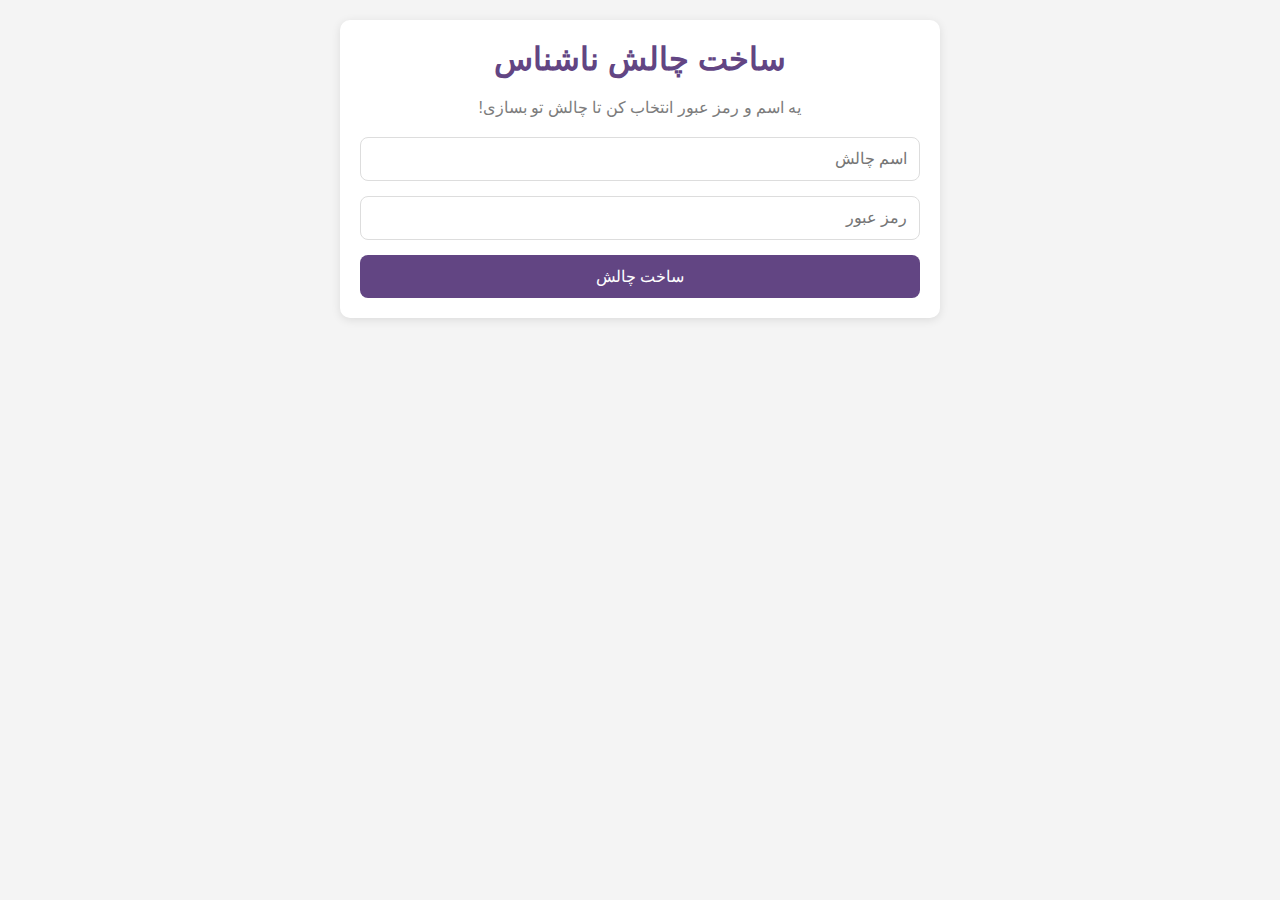
<file: index.html>
<!DOCTYPE html>
<html dir="rtl" lang="fa">
<head>
    <meta charset="UTF-8">
    <meta name="viewport" content="width=device-width, initial-scale=1.0">
    <title>ساخت چالش ناشناس</title>
    <link rel="stylesheet" href="assets/css/styles.css">
</head>
<body>
    <div class="container">
        <h1>ساخت چالش ناشناس</h1>
        <p>یه اسم و رمز عبور انتخاب کن تا چالش تو بسازی!</p>
        <form id="challengeForm">
            <div class="input-box">
                <input type="text" id="challengeName" placeholder="اسم چالش" required>
            </div>
            <div class="input-box">
                <input type="password" id="challengePassword" placeholder="رمز عبور" required>
            </div>
            <button type="submit" class="btn">ساخت چالش</button>
        </form>
        <div id="challengeLink" class="link-box" style="display: none;">
            <p>لینک چالش تو:</p>
            <input type="text" id="shareLink" readonly>
            <button onclick="copyLink()">کپی لینک</button>
        </div>
    </div>
    <script src="assets/js/main.js"></script>
</body>
</html>
</file>
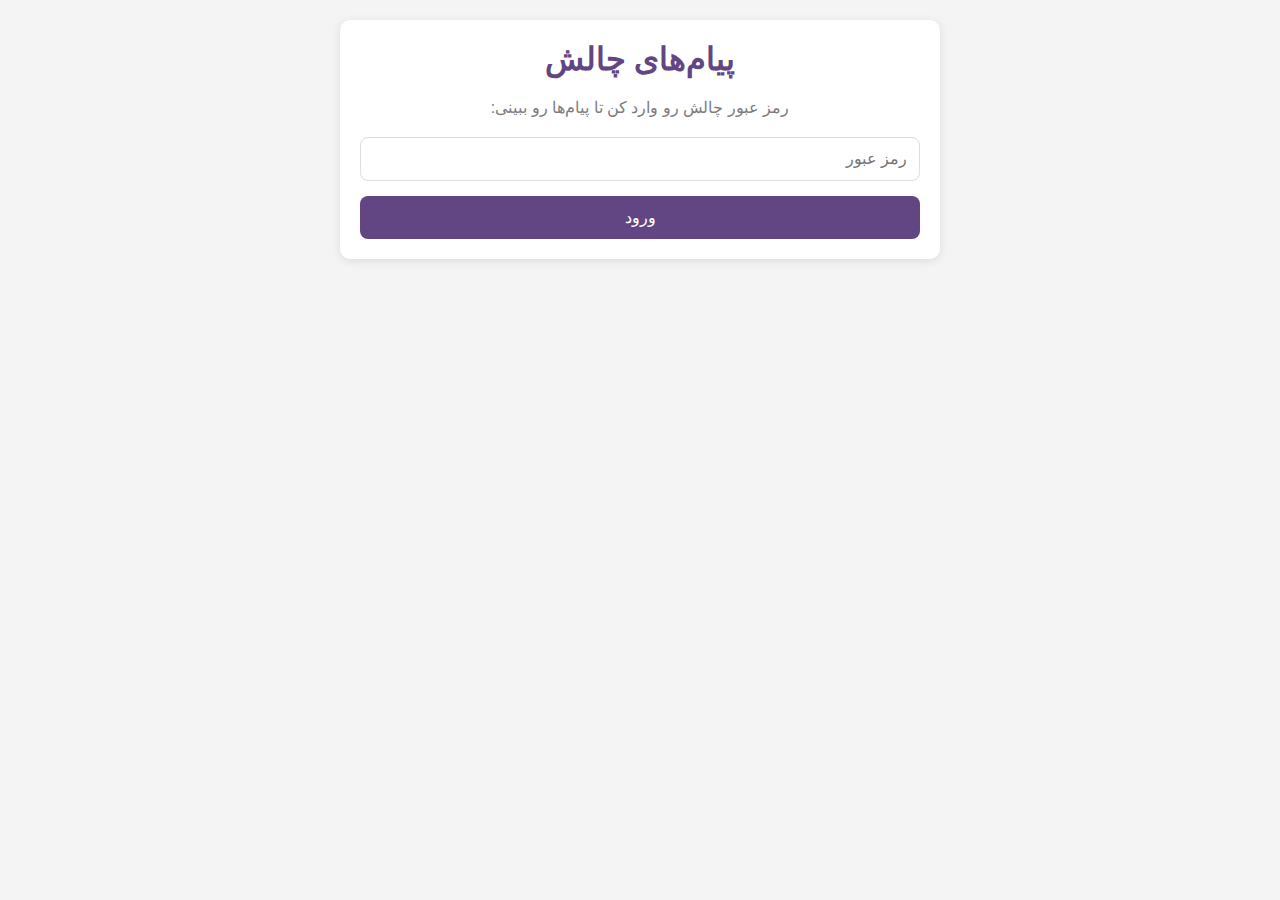
<file: dashboard.html>
<!DOCTYPE html>
<html dir="rtl" lang="fa">
<head>
    <meta charset="UTF-8">
    <meta name="viewport" content="width=device-width, initial-scale=1.0">
    <title>پیام‌های چالش</title>
    <link rel="stylesheet" href="assets/css/styles.css">
</head>
<body>
    <div class="container">
        <h1>پیام‌های چالش</h1>
        <p>رمز عبور چالش رو وارد کن تا پیام‌ها رو ببینی:</p>
        <form id="loginForm">
            <div class="input-box">
                <input type="password" id="adminPassword" placeholder="رمز عبور" required>
            </div>
            <button type="submit" class="btn">ورود</button>
        </form>
        <div id="messages" class="messages" style="display: none;">
            <h2>پیام‌های دریافتی</h2>
            <div id="messageList"></div>
        </div>
    </div>
    <script src="assets/js/main.js"></script>
</body>
</html>
</file>
<file: assets/css/styles.css>
@font-face {
    font-family: 'IRANYekanFN';
    src: url('https://ext.same-assets.com/2524686485/897286645.octet-stream') format('woff2');
    font-weight: normal;
    font-style: normal;
}

* {
    box-sizing: border-box;
    margin: 0;
    padding: 0;
    font-family: 'IRANYekanFN', Arial, sans-serif;
}

body {
    background-color: #f4f4f4;
    direction: rtl;
    padding: 20px;
}

.container {
    max-width: 600px;
    margin: 0 auto;
    background: white;
    padding: 20px;
    border-radius: 10px;
    box-shadow: 0 2px 10px rgba(0, 0, 0, 0.1);
}

h1 {
    color: #624583;
    text-align: center;
    margin-bottom: 20px;
}

p {
    color: #7c7c7c;
    margin-bottom: 20px;
    text-align: center;
}

.input-box {
    margin-bottom: 15px;
}

input[type="text"],
input[type="password"],
textarea {
    width: 100%;
    padding: 12px;
    border: 1px solid #ddd;
    border-radius: 8px;
    font-size: 16px;
}

textarea {
    height: 150px;
    resize: none;
}

input:focus,
textarea:focus {
    border-color: #624583;
    outline: none;
}

.btn {
    width: 100%;
    background: #624583;
    color: white;
    border: none;
    padding: 12px;
    border-radius: 8px;
    cursor: pointer;
    font-size: 16px;
}

.btn:hover {
    background: #513570;
}

.link-box {
    margin-top: 20px;
    padding: 15px;
    background: #f8f8f8;
    border-radius: 8px;
}

.link-box input {
    width: 80%;
    margin-left: 10px;
    background: transparent;
    border: none;
}

.success {
    background: #e8f5e9;
    color: #388e3c;
    padding: 15px;
    border-radius: 8px;
    text-align: center;
    margin-top: 20px;
}

.messages {
    margin-top: 20px;
}

.message {
    padding: 15px;
    background: #f9f9f9;
    border-radius: 8px;
    margin-bottom: 15px;
    border-right: 3px solid #624583;
}

.message-sender {
    font-weight: bold;
    color: #624583;
}

.message-text {
    margin: 10px 0;
}

.message-date {
    color: #999;
    font-size: 12px;
}

@media (max-width: 768px) {
    .container {
        margin: 10px;
        padding: 15px;
    }
}
</file>
